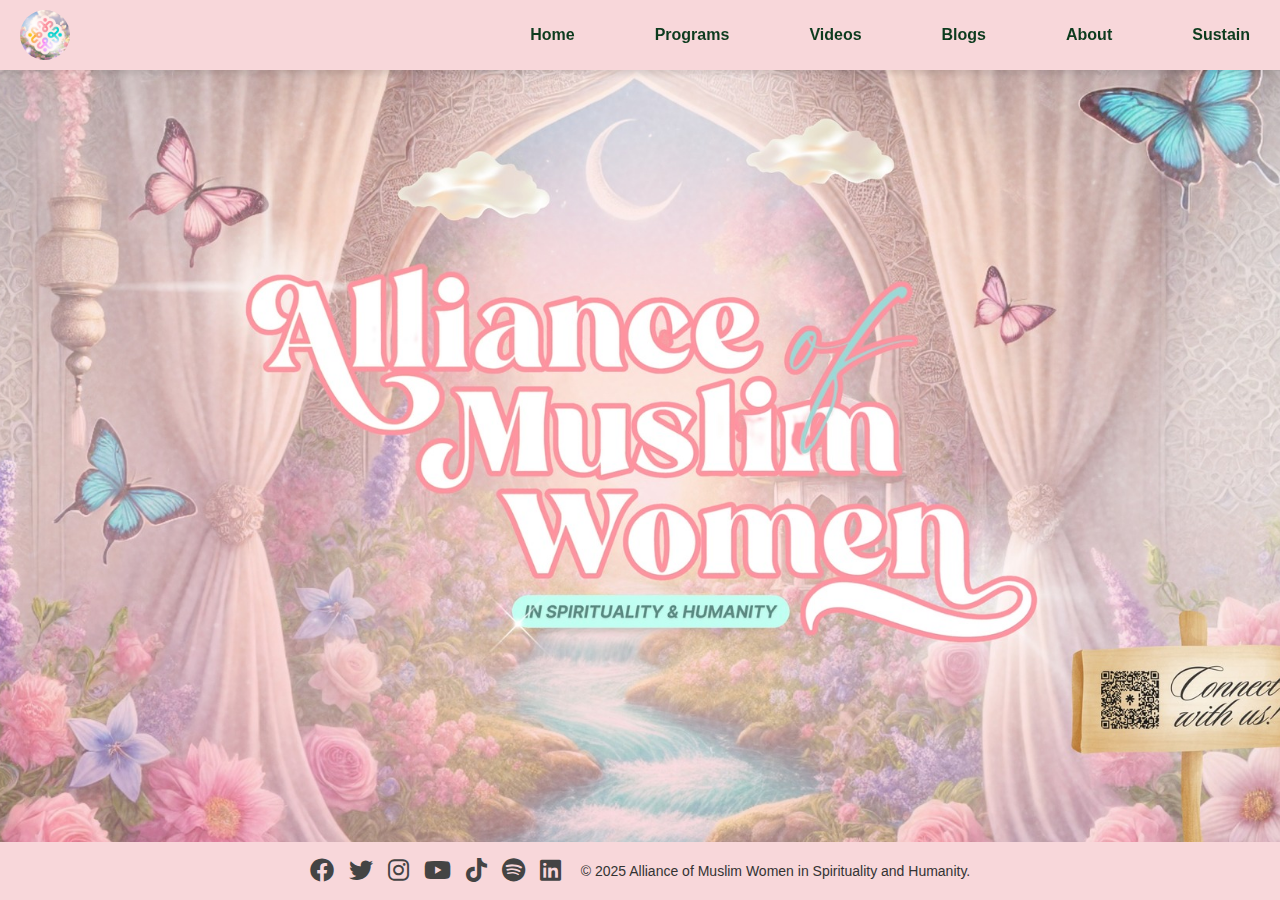
<file: index.html>
<!DOCTYPE html>
<html lang="en">
<head>
    <meta charset="UTF-8">
    <meta name="viewport" content="width=device-width, initial-scale=1.0">
    <title>Alliance of Muslim Women in Spirituality and Humanity</title>
    <link rel="stylesheet" href="style.css">
    <link rel="stylesheet" href="https://cdnjs.cloudflare.com/ajax/libs/font-awesome/6.0.0-beta3/css/all.min.css">
</head>
<body class="home-page">
    <header>
        <nav class="navbar">
            <div class="logo">
                <img src="images/AMWoSH_Logo.jpg" alt="Logo">
            </div>
            <div class="hamburger-menu" onclick="toggleMenu()">
                <div></div>
                <div></div>
                <div></div>
            </div>
            <ul class="nav-links">
                <li><a href="index.html">Home</a></li>
                <li><a href="programs.html">Programs</a></li>
                <li><a href="videos.html">Videos</a></li>
                <li><a href="blogs.html">Blogs</a></li>
                <li><a href="about.html">About</a></li>
                <li><a href="sustain.html" class="sustain-btn">Sustain</a></li>
            </ul>
        </nav>
    </header>    
    <main>
        <p></p>
    </main>
    <footer class="footer">
        <div class="footer-content">
            <div class="social-icons">
                <a href="https://www.facebook.com/amwoshofficial/"><i class="fab fa-facebook"></i></a>
                <a href="https://x.com/amwoshofficial"><i class="fab fa-twitter"></i></a>
                <a href="https://www.instagram.com/amwoshofficial/"><i class="fab fa-instagram"></i></a>
                <a href="https://www.youtube.com/amwoshofficial"><i class="fab fa-youtube"></i></a>
                <a href="https://www.tiktok.com/@amwoshofficial"><i class="fab fa-tiktok"></i></a>
                <a href="https://www.spotify.com/amwoshofficial"><i class="fab fa-spotify"></i></a>
                <a href="https://www.linkedin.com/company/amwoshofficial/"><i class="fab fa-linkedin"></i></a>
            </div>
            <p>© 2025 Alliance of Muslim Women in Spirituality and Humanity.</p>
        </div>
    </footer>
    <script src="script.js"></script>
    <script>
        function toggleMenu() {
            const navLinks = document.querySelector('.nav-links');
            navLinks.classList.toggle('active');
        }
    </script>
</body>
</html>
</file>
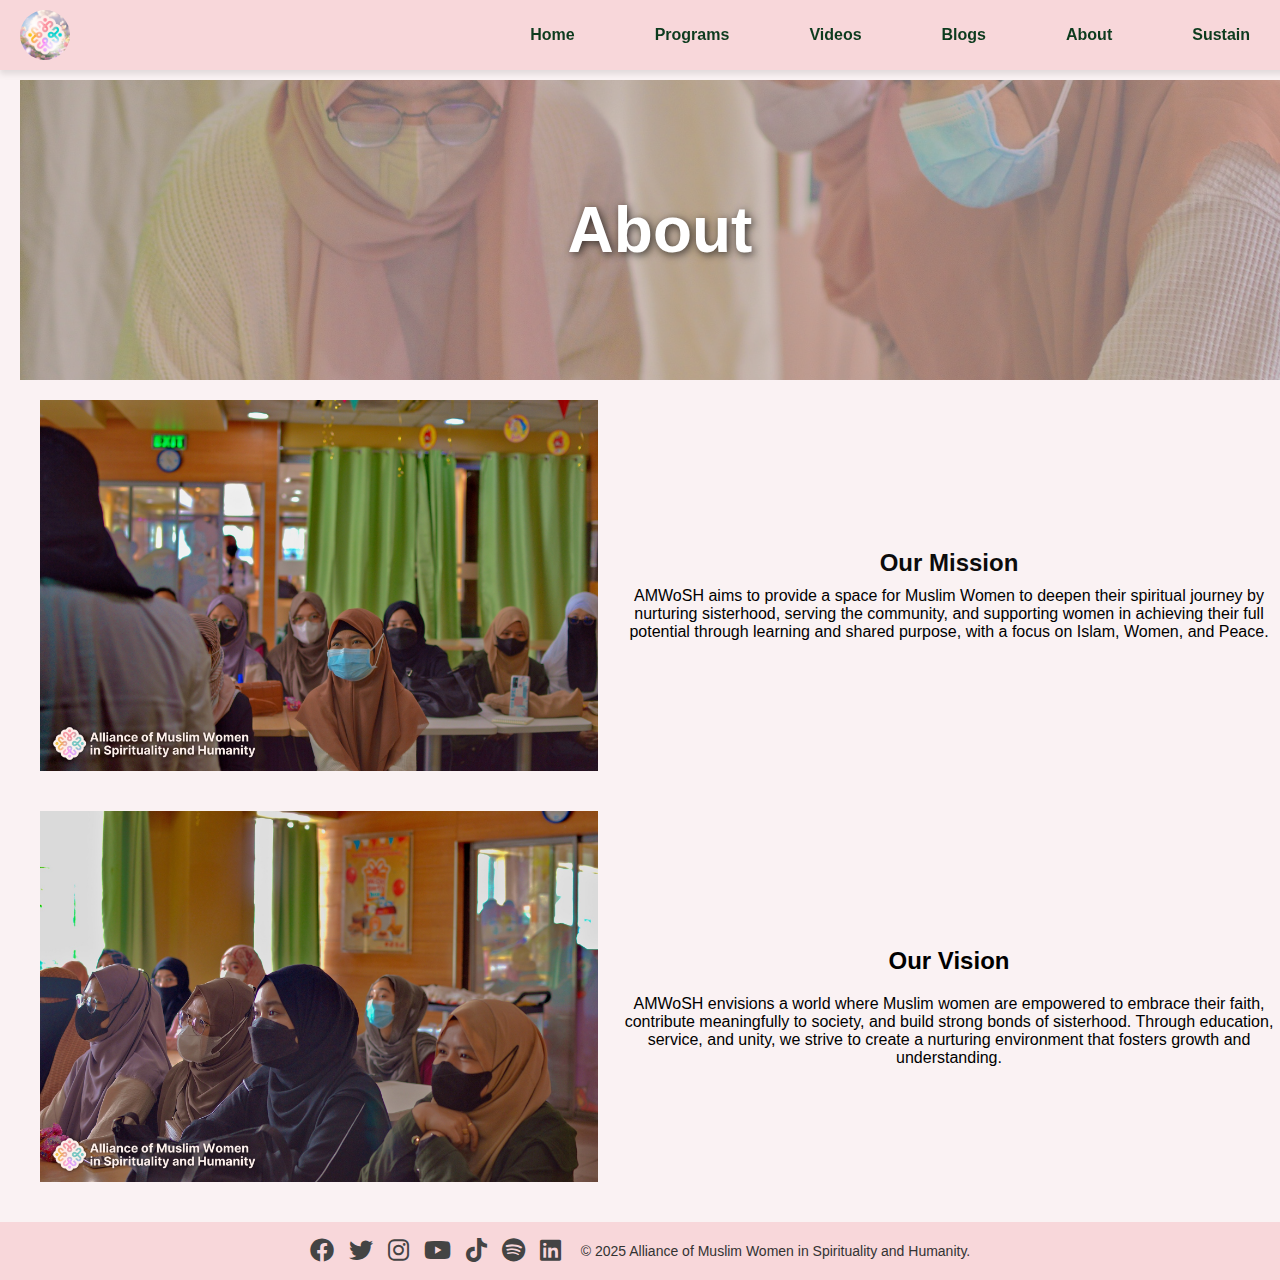
<file: about.html>
<!DOCTYPE html>
<html lang="en">
<head>
    <meta charset="UTF-8">
    <meta name="viewport" content="width=device-width, initial-scale=1.0">
    <title>About Us - AMWoSH</title>
    <link rel="stylesheet" href="style.css">
    <link rel="stylesheet" href="https://cdnjs.cloudflare.com/ajax/libs/font-awesome/6.0.0-beta3/css/all.min.css">
</head>
<body class="about-page">

    <header>
        <nav class="navbar">
            <div class="logo">
                <img src="images/AMWoSH_Logo.jpg" alt="AMWoSH Logo">
            </div>
            <div class="hamburger-menu" onclick="toggleMenu()">
                <div></div>
                <div></div>
                <div></div>
            </div>
            <ul class="nav-links">
                <li><a href="index.html">Home</a></li>
                <li><a href="programs.html">Programs</a></li>
                <li><a href="videos.html">Videos</a></li>
                <li><a href="blogs.html">Blogs</a></li>
                <li><a href="about.html">About</a></li>
                <li><a href="sustain.html" class="sustain-btn">Sustain</a></li>
            </ul>
        </nav>
    </header>    

    <main class="about-container">
        <section class="about-background">
            <div class="image-container">
                <img src="images/about1.jpg" alt="About Image" class="about-image">
                <div class="about-title">About</div>
            </div>
            <section class="mission">
                <img src="images/about7.jpg" class="mission-image" alt="Mission Image">
                <div class="mission-text">
                    <h2>Our Mission</h2>
                    <p>
                        AMWoSH aims to provide a space for Muslim Women to deepen their spiritual journey by nurturing sisterhood, 
                        serving the community, and supporting women in achieving their full potential through learning and shared purpose, 
                        with a focus on Islam, Women, and Peace.
                    </p>
                </div>
            </section>
            <section class="vision">
                <img src="images/about2.jpg" alt="Vision Image">
                <div class="vision-text">
                    <h2>Our Vision</h2>
                    <p>
                        AMWoSH envisions a world where Muslim women are empowered to embrace their faith, 
                        contribute meaningfully to society, and build strong bonds of sisterhood. 
                        Through education, service, and unity, we strive to create a nurturing environment 
                        that fosters growth and understanding.
                    </p>
                </div>
            </section>
            
    </main>

    <footer class="footer">
        <div class="footer-content">
            <div class="social-icons">
                <a href="https://www.facebook.com/amwoshofficial/" target="_blank"><i class="fab fa-facebook"></i></a>
                <a href="https://x.com/amwoshofficial" target="_blank"><i class="fab fa-twitter"></i></a>
                <a href="https://www.instagram.com/amwoshofficial/" target="_blank"><i class="fab fa-instagram"></i></a>
                <a href="https://www.youtube.com/amwoshofficial" target="_blank"><i class="fab fa-youtube"></i></a>
                <a href="https://www.tiktok.com/@amwoshofficial" target="_blank"><i class="fab fa-tiktok"></i></a>
                <a href="https://open.spotify.com/user/amwoshofficial" target="_blank"><i class="fab fa-spotify"></i></a>
                <a href="https://www.linkedin.com/company/amwoshofficial/" target="_blank"><i class="fab fa-linkedin"></i></a>
            </div>
            <p>© 2025 Alliance of Muslim Women in Spirituality and Humanity.</p>
        </div>
    </footer>

    <script src="script.js"></script>
    <script>
        function toggleMenu() {
            document.querySelector('.nav-links').classList.toggle('active');
        }
    </script>

</body>
</html>
</file>
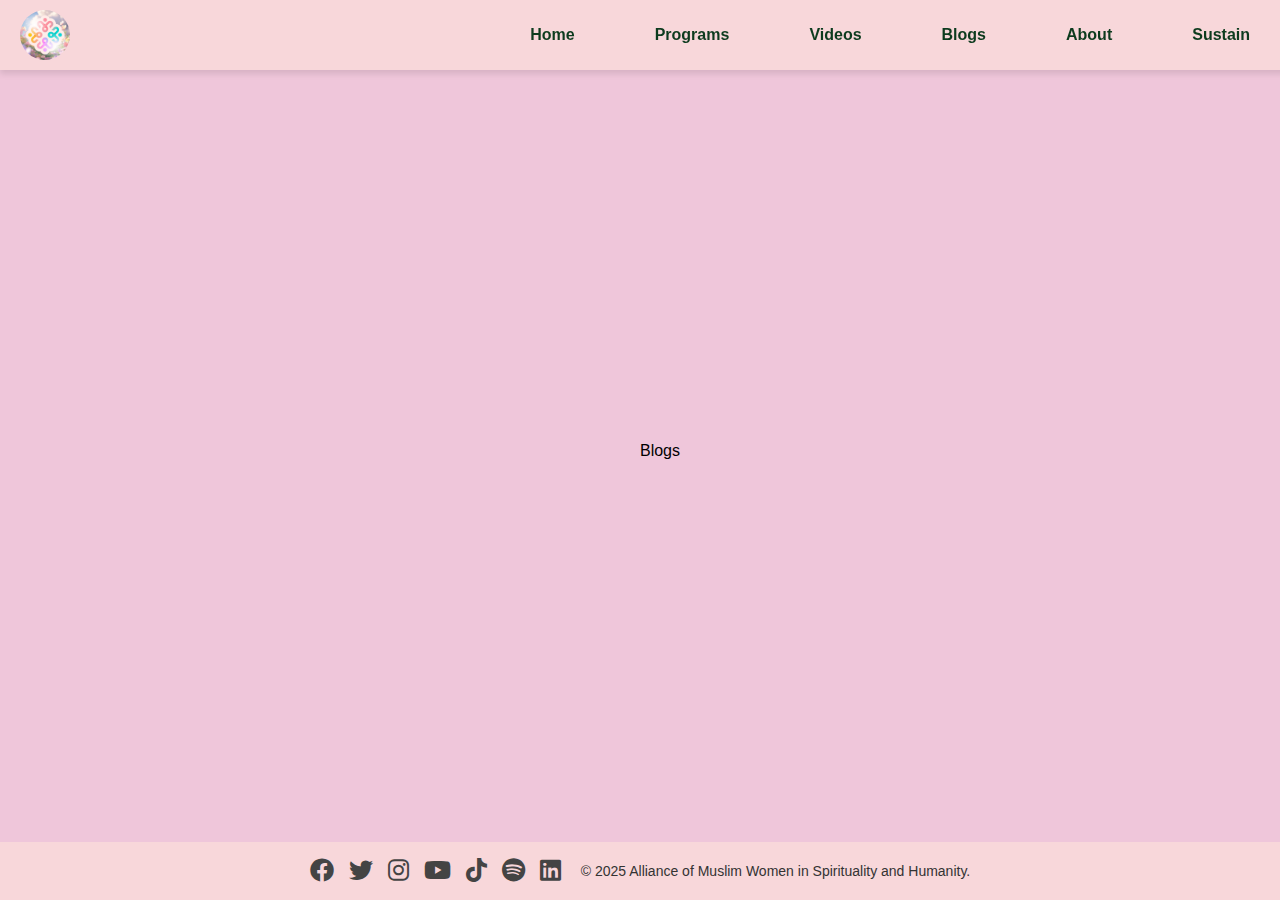
<file: blogs.html>
<!DOCTYPE html>
<html lang="en">
<head>
    <meta charset="UTF-8">
    <meta name="viewport" content="width=device-width, initial-scale=1.0">
    <title>Blogs - AMWoSH</title>
    <link rel="stylesheet" href="style.css">
    <link rel="stylesheet" href="https://cdnjs.cloudflare.com/ajax/libs/font-awesome/6.0.0-beta3/css/all.min.css">
</head>
<body class="blogs-page">
    <header>
        <nav class="navbar">
            <div class="logo">
                <img src="images/AMWoSH_Logo.jpg" alt="Logo">
            </div>
            <div class="hamburger-menu" onclick="toggleMenu()">
                <div></div>
                <div></div>
                <div></div>
            </div>
            <ul class="nav-links">
                <li><a href="index.html">Home</a></li>
                <li><a href="programs.html">Programs</a></li>
                <li><a href="videos.html">Videos</a></li>
                <li><a href="blogs.html">Blogs</a></li>
                <li><a href="about.html">About</a></li>
                <li><a href="sustain.html" class="sustain-btn">Sustain</a></li>
            </ul>
        </nav>
    </header>
    <main class="container">
        <section class="blogs-background">
            <div class="blogs-container">
                <p>Blogs</p>
            </div>
        </section>
    </main>
    <footer class="footer">
        <div class="footer-content">
            <div class="social-icons">
                <a href="https://www.facebook.com/amwoshofficial/"><i class="fab fa-facebook"></i></a>
                <a href="https://x.com/amwoshofficial"><i class="fab fa-twitter"></i></a>
                <a href="https://www.instagram.com/amwoshofficial/"><i class="fab fa-instagram"></i></a>
                <a href="https://www.youtube.com/amwoshofficial"><i class="fab fa-youtube"></i></a>
                <a href="https://www.tiktok.com/@amwoshofficial"><i class="fab fa-tiktok"></i></a>
                <a href="https://www.spotify.com/amwoshofficial"><i class="fab fa-spotify"></i></a>
                <a href="https://www.linkedin.com/company/amwoshofficial/"><i class="fab fa-linkedin"></i></a>
            </div>
            <p>© 2025 Alliance of Muslim Women in Spirituality and Humanity.</p>
        </div>
    </footer>
    <script src="script.js"></script>
    <script>
        function toggleMenu() {
            const navLinks = document.querySelector('.nav-links');
            navLinks.classList.toggle('active');
        }
    </script>
</body>
</html>
</file>
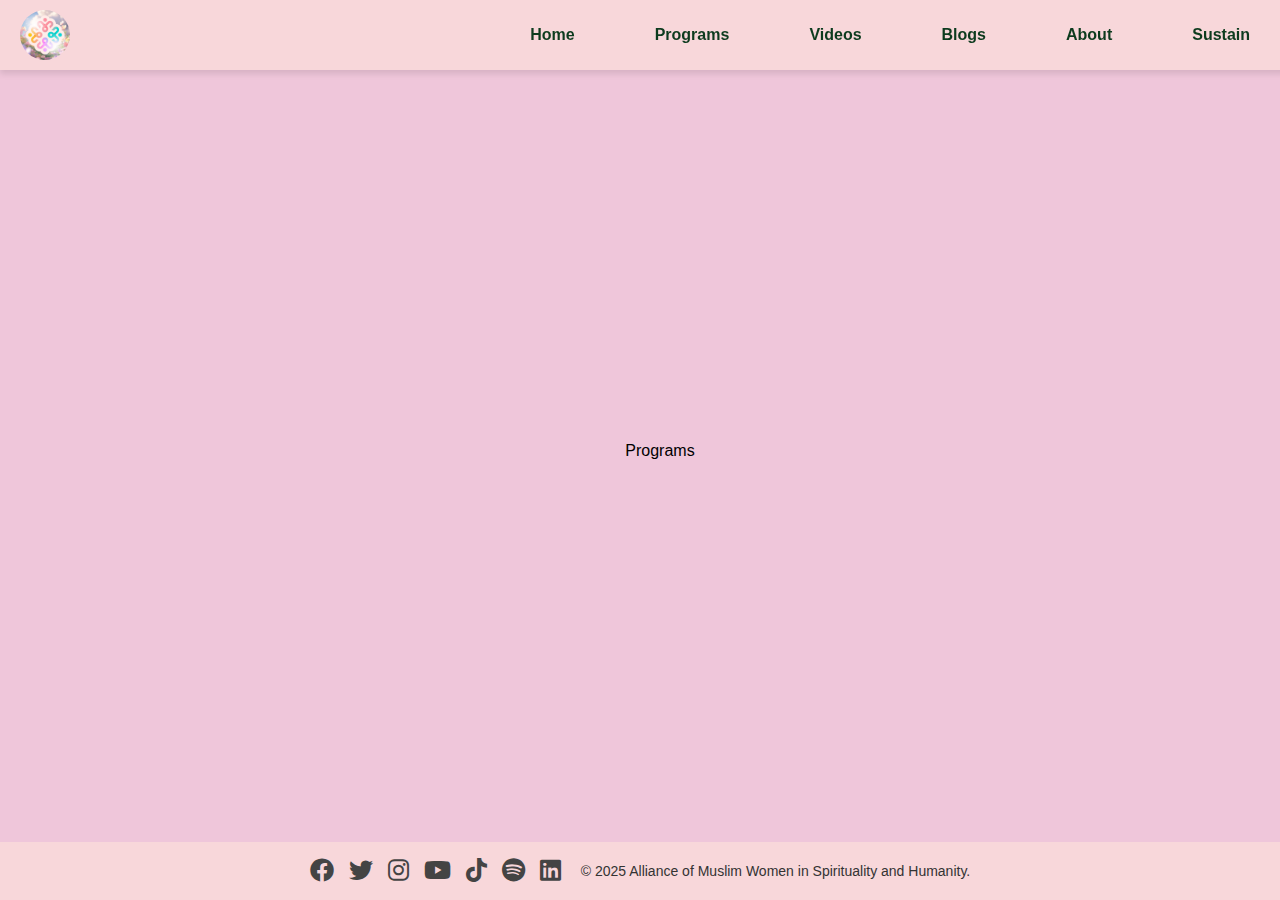
<file: programs.html>
<!DOCTYPE html>
<html lang="en">
<head>
    <meta charset="UTF-8">
    <meta name="viewport" content="width=device-width, initial-scale=1.0">
    <title>Blogs - AMWoSH</title>
    <link rel="stylesheet" href="style.css">
    <link rel="stylesheet" href="https://cdnjs.cloudflare.com/ajax/libs/font-awesome/6.0.0-beta3/css/all.min.css">
</head>
<body class="programs-page">
    <header>
        <nav class="navbar">
            <div class="logo">
                <img src="images/AMWoSH_Logo.jpg" alt="Logo">
            </div>
            <div class="hamburger-menu" onclick="toggleMenu()">
                <div></div>
                <div></div>
                <div></div>
            </div>
            <ul class="nav-links">
                <li><a href="index.html">Home</a></li>
                <li><a href="programs.html">Programs</a></li>
                <li><a href="videos.html">Videos</a></li>
                <li><a href="blogs.html">Blogs</a></li>
                <li><a href="about.html">About</a></li>
                <li><a href="sustain.html" class="sustain-btn">Sustain</a></li>
            </ul>
        </nav>
    </header>
    <main class="container">
        <section class="programs-background">
            <div class="programs-container">
                <p>Programs</p>
            </div>
        </section>
    </main>
    <footer class="footer">
        <div class="footer-content">
            <div class="social-icons">
                <a href="https://www.facebook.com/amwoshofficial/"><i class="fab fa-facebook"></i></a>
                <a href="https://x.com/amwoshofficial"><i class="fab fa-twitter"></i></a>
                <a href="https://www.instagram.com/amwoshofficial/"><i class="fab fa-instagram"></i></a>
                <a href="https://www.youtube.com/amwoshofficial"><i class="fab fa-youtube"></i></a>
                <a href="https://www.tiktok.com/@amwoshofficial"><i class="fab fa-tiktok"></i></a>
                <a href="https://www.spotify.com/amwoshofficial"><i class="fab fa-spotify"></i></a>
                <a href="https://www.linkedin.com/company/amwoshofficial/"><i class="fab fa-linkedin"></i></a>
            </div>
            <p>© 2025 Alliance of Muslim Women in Spirituality and Humanity.</p>
        </div>
    </footer>
    <script src="script.js"></script>
    <script>
        function toggleMenu() {
            const navLinks = document.querySelector('.nav-links');
            navLinks.classList.toggle('active');
        }
    </script>
</body>
</html>
</file>
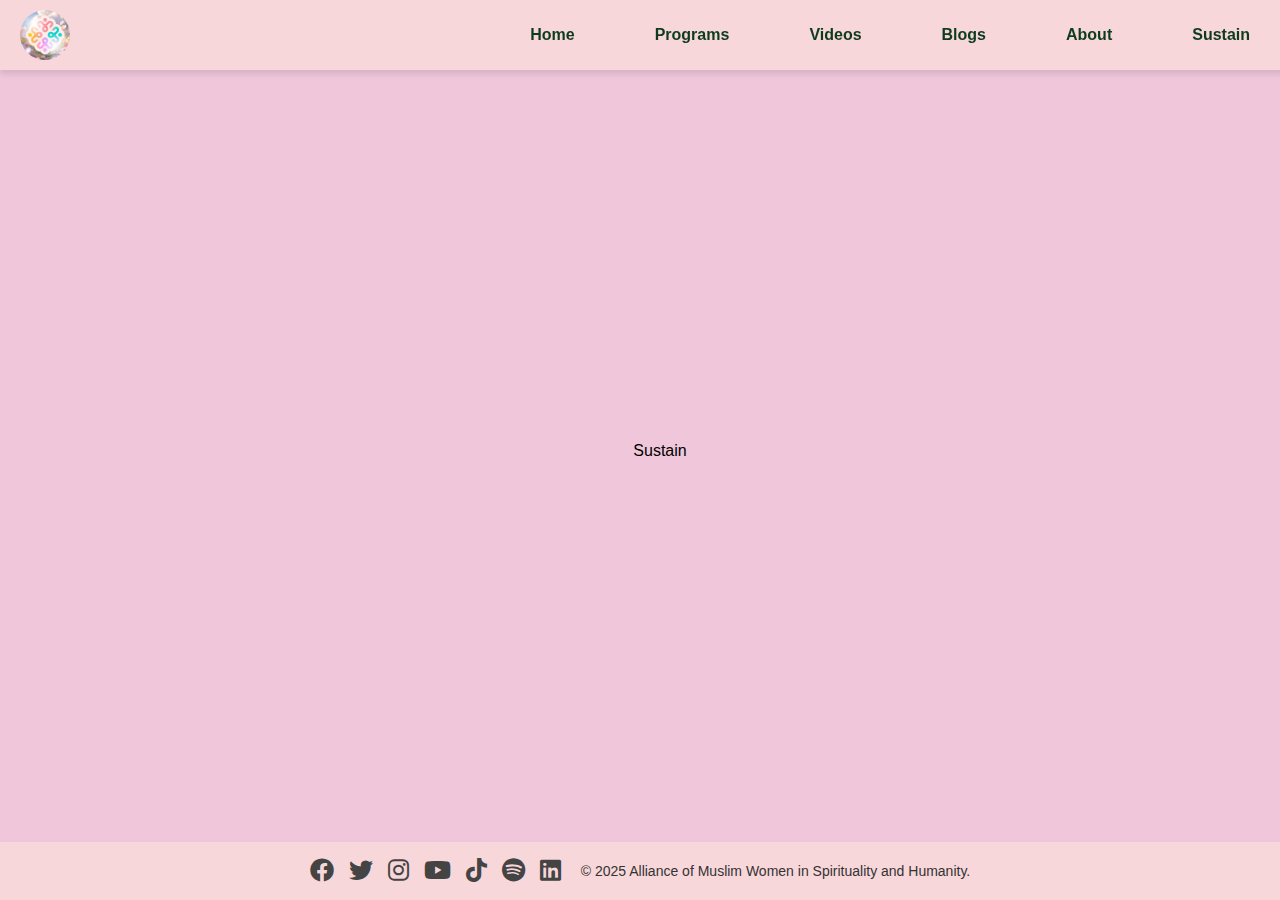
<file: sustain.html>
<!DOCTYPE html>
<html lang="en">
<head>
    <meta charset="UTF-8">
    <meta name="viewport" content="width=device-width, initial-scale=1.0">
    <title>Sustain - AMWoSH</title>
    <link rel="stylesheet" href="style.css">
    <link rel="stylesheet" href="https://cdnjs.cloudflare.com/ajax/libs/font-awesome/6.0.0-beta3/css/all.min.css">
</head>
<body class="sustain-page">
    <header>
        <nav class="navbar">
            <div class="logo">
                <img src="images/AMWoSH_Logo.jpg" alt="Logo">
            </div>
            <div class="hamburger-menu" onclick="toggleMenu()">
                <div></div>
                <div></div>
                <div></div>
            </div>
            <ul class="nav-links">
                <li><a href="index.html">Home</a></li>
                <li><a href="programs.html">Programs</a></li>
                <li><a href="videos.html">Videos</a></li>
                <li><a href="blogs.html">Blogs</a></li>
                <li><a href="about.html">About</a></li>
                <li><a href="sustain.html" class="sustain-btn">Sustain</a></li>
            </ul>
        </nav>
    </header>
    <main class="container">
        <section class="sustain-background">
            <div class="sustain-container">
        <p>Sustain</p>
    </main>
    <footer class="footer">
        <div class="footer-content">
            <div class="social-icons">
                <a href="https://www.facebook.com/amwoshofficial/"><i class="fab fa-facebook"></i></a>
                <a href="https://x.com/amwoshofficial"><i class="fab fa-twitter"></i></a>
                <a href="https://www.instagram.com/amwoshofficial/"><i class="fab fa-instagram"></i></a>
                <a href="https://www.youtube.com/amwoshofficial"><i class="fab fa-youtube"></i></a>
                <a href="https://www.tiktok.com/@amwoshofficial"><i class="fab fa-tiktok"></i></a>
                <a href="https://www.spotify.com/amwoshofficial"><i class="fab fa-spotify"></i></a>
                <a href="https://www.linkedin.com/company/amwoshofficial/"><i class="fab fa-linkedin"></i></a>
            </div>
            <p>© 2025 Alliance of Muslim Women in Spirituality and Humanity.</p>
        </div>
    </footer>
    <script src="script.js"></script>
    <script>
        function toggleMenu() {
            const navLinks = document.querySelector('.nav-links');
            navLinks.classList.toggle('active');
        }
    </script>
</body>
</html>
</file>
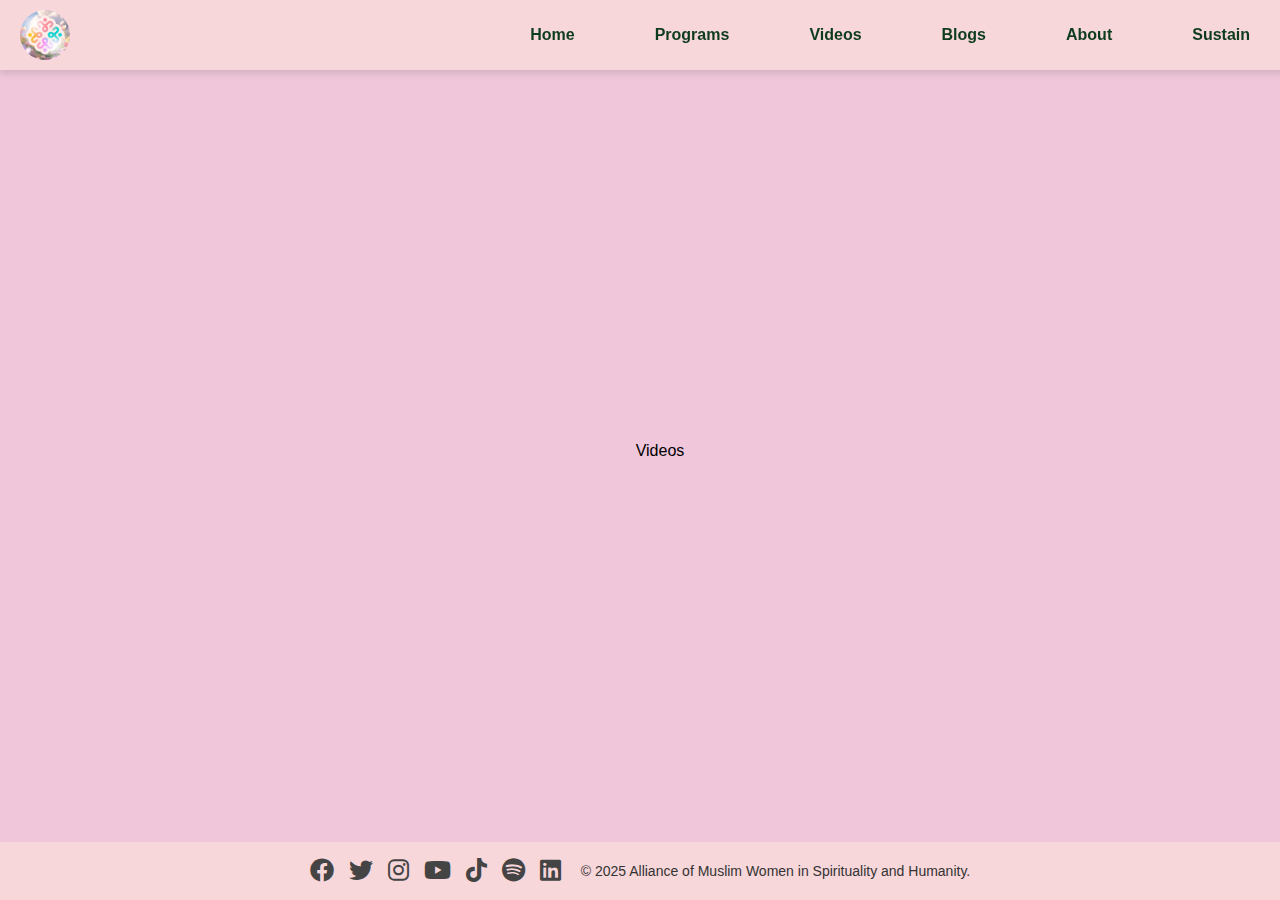
<file: videos.html>
<!DOCTYPE html>
<html lang="en">
<head>
    <meta charset="UTF-8">
    <meta name="viewport" content="width=device-width, initial-scale=1.0">
    <title>Blogs - AMWoSH</title>
    <link rel="stylesheet" href="style.css">
    <link rel="stylesheet" href="https://cdnjs.cloudflare.com/ajax/libs/font-awesome/6.0.0-beta3/css/all.min.css">
</head>
<body class="videos-page">
    <header>
        <nav class="navbar">
            <div class="logo">
                <img src="images/AMWoSH_Logo.jpg" alt="Logo">
            </div>
            <div class="hamburger-menu" onclick="toggleMenu()">
                <div></div>
                <div></div>
                <div></div>
            </div>
            <ul class="nav-links">
                <li><a href="index.html">Home</a></li>
                <li><a href="programs.html">Programs</a></li>
                <li><a href="videos.html">Videos</a></li>
                <li><a href="blogs.html">Blogs</a></li>
                <li><a href="about.html">About</a></li>
                <li><a href="sustain.html" class="sustain-btn">Sustain</a></li>
            </ul>
        </nav>
    </header>
    <main class="container">
        <section class="videos-background">
            <div class="videos-container">
        <p>Videos</p>
    </main>
    <footer class="footer">
        <div class="footer-content">
            <div class="social-icons">
                <a href="https://www.facebook.com/amwoshofficial/"><i class="fab fa-facebook"></i></a>
                <a href="https://x.com/amwoshofficial"><i class="fab fa-twitter"></i></a>
                <a href="https://www.instagram.com/amwoshofficial/"><i class="fab fa-instagram"></i></a>
                <a href="https://www.youtube.com/amwoshofficial"><i class="fab fa-youtube"></i></a>
                <a href="https://www.tiktok.com/@amwoshofficial"><i class="fab fa-tiktok"></i></a>
                <a href="https://www.spotify.com/amwoshofficial"><i class="fab fa-spotify"></i></a>
                <a href="https://www.linkedin.com/company/amwoshofficial/"><i class="fab fa-linkedin"></i></a>
            </div>
            <p>© 2025 Alliance of Muslim Women in Spirituality and Humanity.</p>
        </div>
    </footer>
    <script src="script.js"></script>
    <script>
        function toggleMenu() {
            const navLinks = document.querySelector('.nav-links');
            navLinks.classList.toggle('active');
        }
    </script>
</body>
</html>
</file>
<file: style.css>
/* General Styling */
html, body {
    height: 100%;
    margin: 0;
    padding: 0;
    font-family: 'Poppins', sans-serif;
    
    background-position: top center;
    text-align: center;
    display: flex;
    flex-direction: column;
    width: 100%;
}

body {
    margin: 0;
    padding: 0;
    overflow-x: hidden; /* Prevent horizontal scrolling */
    background-size: cover;
    background-position: center;
    background-repeat: no-repeat;
    background-attachment: fixed; 
    /* background: url('images/AMWosh_Cover_Photo.jpg') no-repeat center center fixed; */
    background-size: cover;
}
.home-page {
    background: url('images/AMWosh_Cover_Photo.jpg') no-repeat center center fixed;
    background-size: cover;
}
.about-page {
    background-color: #faf2f3;
    background-size: cover;
}
.program-page {
    background-color: #f8d7da;
    background-size: cover;
}
.blog-page {
    background-color: #f8d7da;
    background-size: cover;
}
.video-page {
    background-color: #f8d7da;
    background-size: cover;
}
.sustain-btn {
    background: none; 
    color: #0d3b1e; /* Keeps the text color */
    padding: 8px 20px;
    /* border: 2px solid #0d3b1e; Add a border around the button */
    /* border-radius: 5px; */
    margin-right: 20px; /* Space the button from the right side */
}
/* Header */
header {
    position: fixed;
    top: 0;
    left: 0;
    width: 100%;
    background-color: #f8d7da;
    display: flex;
    align-items: center;
    justify-content: space-between;
    padding: 10px 20px;
    box-shadow: 0px 4px 6px rgba(0, 0, 0, 0.1);
    z-index: 1000;
}

.navbar {
    display: flex;
    justify-content: space-between;
    align-items: center;
    width: 100%;
}

.logo {
    display: flex;
    align-items: center;
    justify-content: flex-start;
    width: 100%;
}

.logo img {
    height: 50px;
    vertical-align: left;
    border-radius: 50%;
}

/* Hamburger Menu */
.hamburger-menu {
    display: none;
    cursor: pointer;
    flex-direction: column;
    gap: 4px;
    width: 30px;
    height: 20px;
    justify-content: space-between;
    position: absolute;
    right: 20px;
    top: 50%;
    transform: translateY(-50%);
}
.hamburger-menu div {
    width: 30px;
    height: 4px;
    background-color: black; /* Make it black */
    border-radius: 5px;
}
/* Navigation Links */
.nav-links {
    list-style: none;
    display: flex;
    gap: 20px;
    align-items: center;
}

.nav-links li {
    display: inline;
    margin: 0 15px;
}

.nav-links a {
    text-decoration: none;
    color: #0d3b1e;
    font-weight: bold;
    padding: 10px 15px;
}

/* Sustain Button */
.sustain-btn {
    background: none; 
    color: #0d3b1e; /* Keeps the text color */
    padding: 8px 20px;
    /* border: 2px solid #0d3b1e; Add a border around the button */
    /* border-radius: 5px; */
    margin-right: 20px; /* Space the button from the right side */
}


/* Main Content */
main {
    flex-grow: 1;
    padding: 20px;
    width: 100%;
    margin-top: 60px;
    background-size: cover;
    background-position: center;
    background-repeat: no-repeat;
}

/* Princess Card Design */
.card {
    background: white;
    border-radius: 15px;
    box-shadow: 0px 5px 15px rgba(255, 102, 178, 0.3);
    padding: 20px;
    margin: 20px auto;
    max-width: 500px;
    border: 2px solid #ff99cc;
}

.card h2 {
    color: #ff66b2;
    font-size: 24px;
}

/* Footer */
.footer {
    background-color: #f8d7da;
    padding: 15px 0;
    text-align: center;
    width: 100vw;
    max-width: 100%;
    position: relative;
    bottom: 0;
    left: 0;
    margin-top: auto;
}

.footer-content {
    display: flex;
    align-items: center;
    justify-content: center;
    gap: 20px;
    flex-wrap: wrap;
}

.social-icons {
    display: flex;
    gap: 15px;
    align-items: center;
}

.social-icons a {
    font-size: 24px;
    color: #444;
    transition: color 0.3s;
}

.social-icons a:hover {
    color: #d63384;
}

.footer-content p {
    font-size: 14px;
    color: #333;
    margin: 0;
    display: flex;
    align-items: center;
}
.about-container {
    display: flex; /* Enables Flexbox */
    align-items: center; /* Aligns items vertically */
    justify-content: space-between; /* Adds space between the image and paragraph */
    gap: 20px; /* Adds spacing between the image and paragraph */
    padding: 20px;
}
.image-container {
    position: relative;
    width: 100%;
    height: 300px; /* Fixed height for desktop */
    overflow: hidden;
}
.about-image {
    position: relative;
    top: 0;
    left: 0;
    width: 100%;
    height: 100%;
    object-fit: cover;
    opacity: 0.6;
    z-index: 1;
    align-items: center;
}
.about-title {
    position: absolute;
    top: 50%;
    left: 50%;
    transform: translate(-50%, -50%);
    color: white;
    font-size: 4rem;
    font-weight: bold;
    text-shadow: 2px 2px 8px rgba(0, 0, 0, 0.7);
    pointer-events: none;
    z-index: 2;
}
.vision {
    display: flex;
    align-items: center; /* Align items vertically */
    justify-content: space-between; /* Add space between image and text */
    gap: 20px; /* Space between image and text */
    padding: 20px;
    text-align: center;
}

.vision img {
    max-width: 45%; /* Image takes 45% of the container */
    height: auto;
    text-align: center;
    margin: 0 auto; /* Center the image */
    display: block; /* Ensures the image behaves like a block element */
}
.vision-text {
    max-width: 90%;
    text-align: center;
    margin: 0 auto; /* Center the block */
}

.mission p,
.vision p {
    max-width: 100%;
    text-align: center;
    margin: 0 auto; /* Center the paragraph block */
}
.mission {
    display: flex;
    align-items: center; /* Align items vertically */
    justify-content: space-between; /* Add space between image and text */
    gap: 20px; /* Space between image and text */
    padding: 20px;
    text-align: center;
}

.mission img {
    max-width: 45%; /* Image takes 45% of the container */
    height: auto;
    text-align: center;
    margin: 0 auto; /* Center the image */
    display: block; /* Ensures the image behaves like a block element */
}

.mission-text {
    max-width: 90%;
    text-align: center;
    margin: 0 auto; /* Center the block */
}

.mission h2 {
    color: #0c0c0c;
    font-size: 24px;
    margin-bottom: 10px;
}

.container {
    width: 100vw;
    height: 100vh;
    overflow: hidden;
    display: flex;
    align-items: center;
    justify-content: center;
    background-color: #efc6da;
}

/* Media Queries for Responsiveness */
@media (max-width: 768px) {
    .navbar {
        flex-direction: column;
        align-items: flex-start;
        padding: 10px 20px;
        
    }

    .nav-links {
        flex-direction: column;
        align-items: flex-start;
        position: absolute;
        top: 100%; /* Place it below the header */
        left: 50%;
        width: 200px; /* Give it a width */
        background: white;
        padding: 10px;
        display: none;
        box-shadow: 0px 4px 6px rgba(0, 0, 0, 0.1);
        z-index: 1000;
    }
    .nav-links.active {
        display: flex;
    }

    .nav-links li {
        display: block;
        width: 100%;
        padding: 10px 0;
    }

    .nav-links a {
        display: block;
        text-align: left;
        width: 100%;
        padding: 10px 15px;
    }
    .logo img {
        height: 40px;
    }

    .card {
        max-width: 90%;
    }

    .footer-content {
        flex-direction: column;
        gap: 10px;
    }

    .social-icons {
        justify-content: center;
    }

    .footer-content p {
        font-size: 12px;
    }

    .hamburger-menu {
        display: flex;
    }

    .sustain-btn {
        margin-right: 10px;
        width: 100%;
        text-align: left;
        padding-left: 15px;
    }
    * {
        margin: 0;
        padding: 0;
        box-sizing: border-box;
    }
    .about-container {
        flex-direction: column; /* Stack items vertically */
        align-items: center; /* Center items horizontally */
        text-align: center; /* Center-align text */
    }

    .about-container img {
        max-width: 100%; /* Adjust image size for smaller screens */
    }

    .about-container p {
        max-width: 90%; /* Adjust paragraph width */
    }
    .vision {
        flex-direction: column; /* Stack items vertically */
        align-items: center;
        text-align: center;
    }
    
    .vision img {
        max-width: 80%; /* Resize image for smaller screens */
        margin-bottom: 15px; /* Add space between image and text */
    }
    
    .vision-text {
        max-width: 90%;
    }
    
    .vision p {
        max-width: 100%;
        font-size: 16px;
        line-height: 1.5;
        text-align: center;
    }    
    
    .mission {
        flex-direction: column; /* Stack image and text vertically */
        align-items: center;
        text-align: center;
    }
    
    .mission img {
        max-width: 80%; /* Adjust image size for smaller screens */
    }
    
    .mission p {
        max-width: 90%; /* Adjust paragraph width */
        align-items: center;
        text-align: center;
    }
    .image-container {
        height: 200px; /* Smaller height on mobile */
    }
    
    .about-title {
        font-size: 2.5rem; /* Smaller font on mobile */
    }
    
}
</file>
